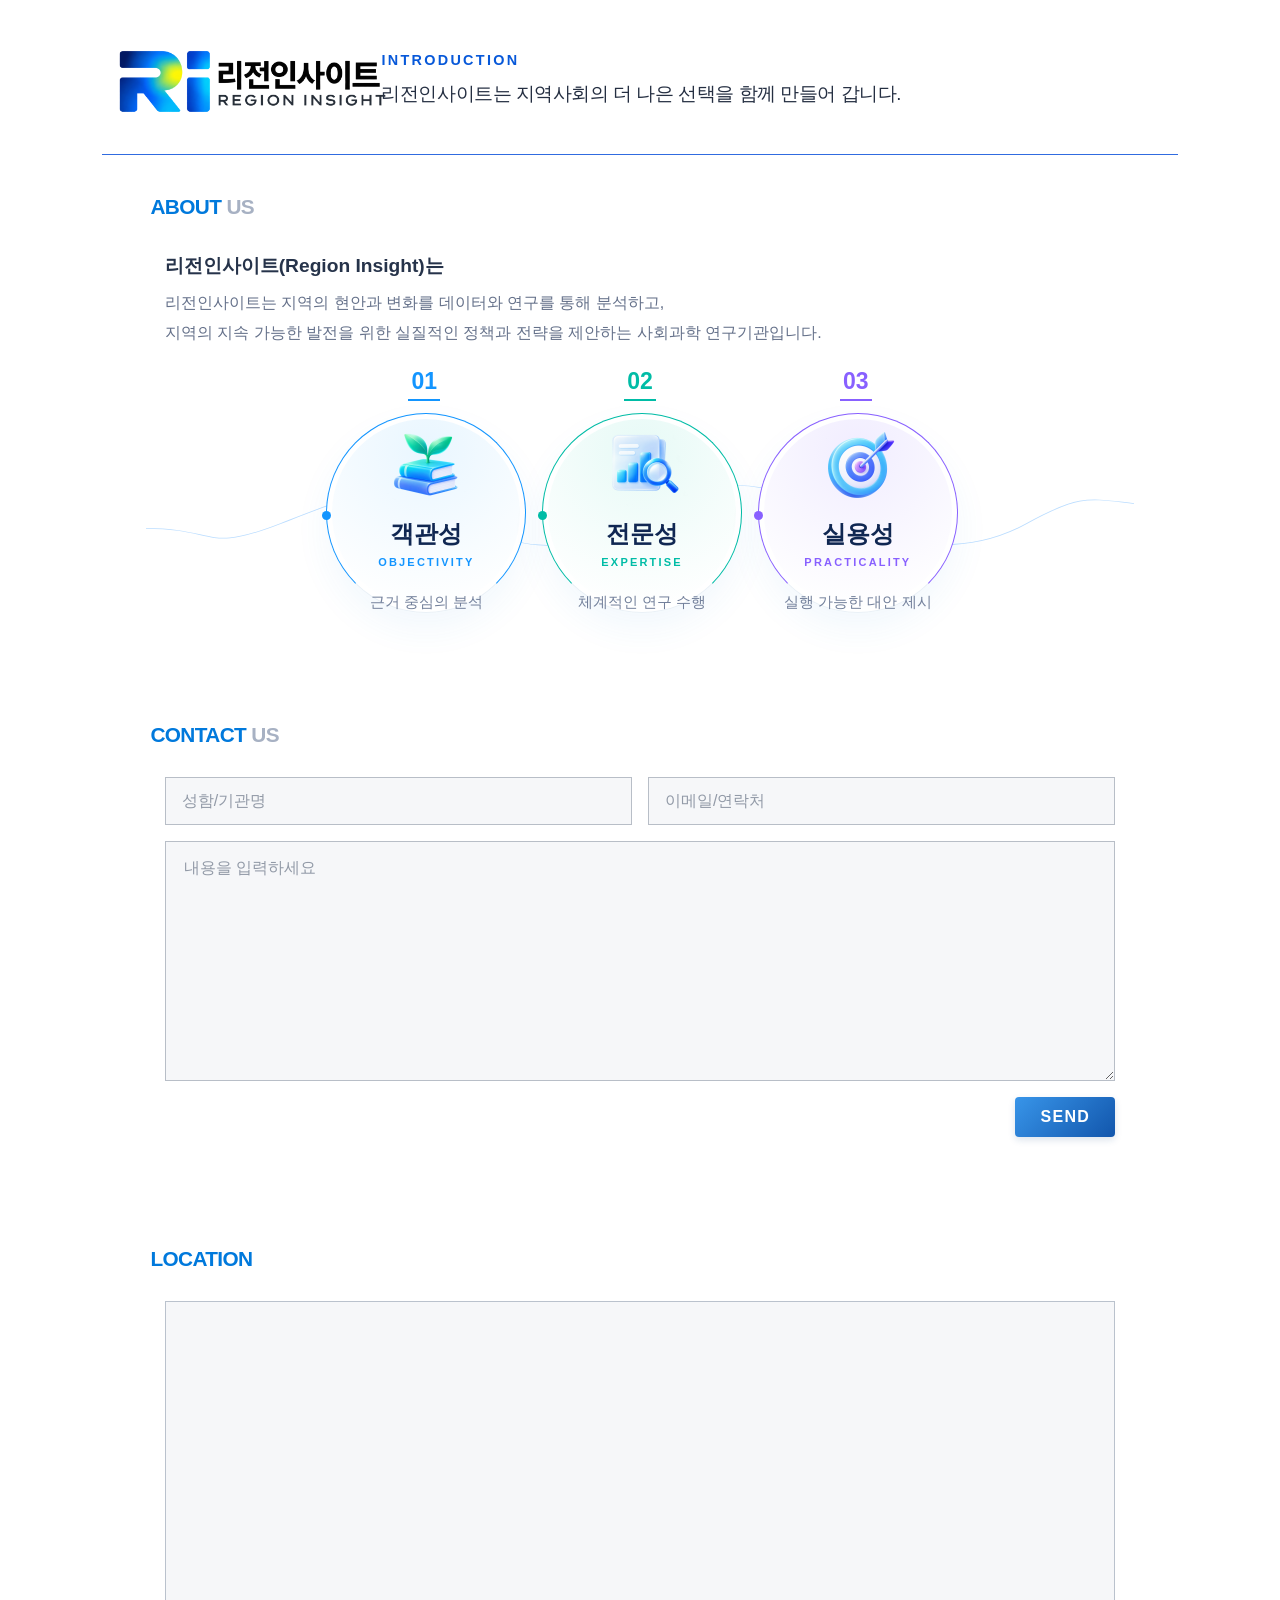
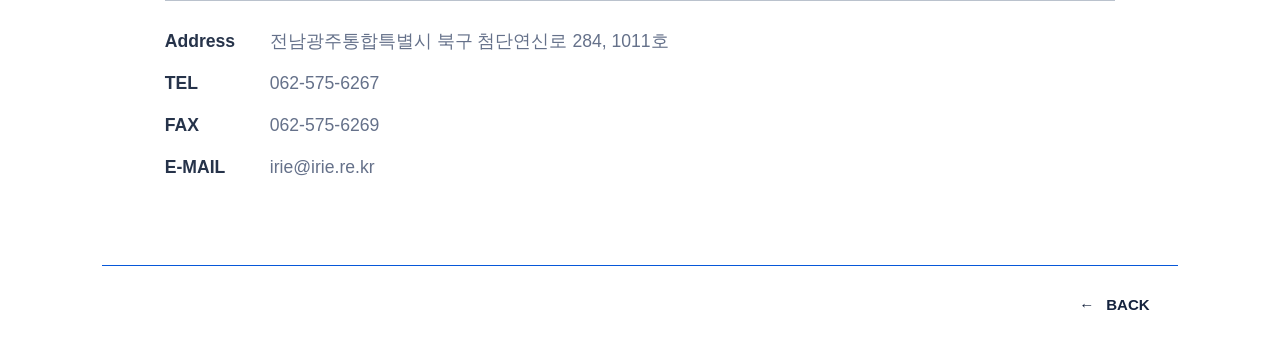
<file: introduction.html>
<!doctype html>
<html lang="ko">
<head>
  <meta charset="UTF-8">
  <meta name="viewport" content="width=device-width, initial-scale=1.0">
  <title>INTRODUCTION | 리전인사이트</title>
  <link rel="stylesheet" href="./css/styles.css">
</head>
<body class="introduction-body">
  <!-- <header class="site-header">
    <a class="brand" href="./index.html" aria-label="리전인사이트 홈">
      <img src="./images/logo.png" alt="리전인사이트 REGION INSIGHT">
    </a>
    <nav class="main-nav" aria-label="주요 메뉴">
      <a href="./introduction.html" aria-current="page">RI 소개</a>
      <a href="./research.html">연구사업</a>
    </nav>
  </header> -->

  <main class="introduction-page introduction-redesign scroll-page">
		<header class="introduction-intro">
			<a class="introduction-logo" href="./index.html" aria-label="메인페이지로 이동">
        <img src="./images/logo.png" alt="리전인사이트 REGION INSIGHT">
			</a>
			<div class="introduction-message">
				<span>INTRODUCTION</span>
				<p>리전인사이트는 지역사회의 더 나은 선택을 함께 만들어 갑니다.</p>
      </div>
		</header>

		<section id="company" class="introduction-row">
			<h1 id="company-title" class="intro-panel-heading">
				ABOUT <span>US</span>
			</h1>
			<div class="introduction-copy">
				<h2 class="intro-company-name">리전인사이트(Region Insight)는</h2>
				<p>
					리전인사이트는 지역의 현안과 변화를 데이터와 연구를 통해 분석하고, <br> 지역의 지속 가능한 발전을 위한
					실질적인 정책과 전략을 제안하는 사회과학 연구기관입니다.
				</p>

				<div class="intro-values" aria-label="리전인사이트의 연구 가치">
					<svg class="intro-values-wave" viewBox="0 0 1100 240" preserveAspectRatio="none" aria-hidden="true">
				<path d="M0 170C80 170 65 220 150 160S270 70 340 140S460 235 540 150S680 60 760 140S920 220 980 160S1050 110 1100 120" /></svg>
					<article class="intro-value intro-value-objective">
						<span class="intro-value-number">01</span>
						<div class="intro-value-circle">
							<img class="intro-value-icon" src="./images/icon-objectivity.png" alt="객관성">
							<h3>객관성</h3>
							<span class="intro-value-en">OBJECTIVITY</span>
							<p>근거 중심의 분석</p>
						</div>
					</article>
					<article class="intro-value intro-value-expertise">
						<span class="intro-value-number">02</span>
						<div class="intro-value-circle">
							<img class="intro-value-icon" src="./images/icon-expertise.png" alt="전문성">
							<h3>전문성</h3>
							<span class="intro-value-en">EXPERTISE</span>
							<p>체계적인 연구 수행</p>
						</div>
					</article>
					<article class="intro-value intro-value-practicality">
						<span class="intro-value-number">03</span>
						<div class="intro-value-circle">
							<img class="intro-value-icon" src="./images/icon-practicality.png" alt="실용성">
							<h3>실용성</h3>
							<span class="intro-value-en">PRACTICALITY</span>
							<p>실행 가능한 대안 제시</p>
						</div>
					</article>
				</div>
			</div>
		</section>

		<section id="inquiry" class="introduction-row" role="tabpanel" aria-labelledby="tab-inquiry">
      <h1 id="inquiry-title" class="intro-panel-heading">
        CONTACT <span>US</span>
      </h1>

      <form id="researchInquiry" class="simple-inquiry-form" action="#inquiry" method="get">
        <div class="inquiry-info-row">
          <div class="inquiry-info-field">
            <label for="inquiryName">성함 / 기관명</label>
            <input type="text" id="inquiryName" name="senderName" maxlength="100" placeholder="성함/기관명" required="">
          </div>
          <div class="inquiry-info-field">
            <label for="inquiryContact">이메일 / 연락처</label>
            <input type="text" id="inquiryContact" name="senderContact" maxlength="200" placeholder="이메일/연락처" required="">
          </div>
        </div>
        <label for="inquiryContent">문의내용</label>
        <textarea id="inquiryContent" name="message" rows="6" maxlength="10000" placeholder="내용을 입력하세요"
          required=""></textarea>
        <div class="inquiry-buttons">
          <button type="submit" class="send-button">SEND</button>
        </div>
      </form>
    </section>

		<section id="location" class="introduction-row location-row">
			<h1 id="location-title" class="intro-panel-heading">LOCATION</h1>
			<div class="location-content">
				<iframe title="리전인사이트 위치" 
                src="https://www.google.com/maps?q=%EA%B4%91%EC%A3%BC%EA%B4%91%EC%97%AD%EC%8B%9C%20%EB%B6%81%EA%B5%AC%20%EC%B2%A8%EB%8B%A8%EC%97%B0%EC%8B%A0%EB%A1%9C%20284&output=embed" loading="lazy" referrerpolicy="no-referrer-when-downgrade">
        </iframe>
				<address class="location-details">
					<p>
						<strong>Address</strong> 전남광주통합특별시 북구 첨단연신로 284, 1011호
					</p>
					<p>
						<strong>TEL</strong> <a href="tel:0625756267">062-575-6267</a>
					</p>
					<p>
						<strong>FAX</strong> 062-575-6269
					</p>
					<p>
						<strong>E-MAIL</strong> <a href="mailto:irie@irie.re.kr">irie@irie.re.kr</a>
					</p>
				</address>
			</div>
		</section>

		<footer class="introduction-footer">
			<a href="<%= riBase %>/index.jsp" class="introduction-back">
        <span aria-hidden="true">←</span> BACK
      </a>
		</footer>
	</main>

  <script src="./js/tabs.js"></script>
  <script>
    /* GitHub Pages design preview: no server-side mail is sent. */
    (function () {
      var form = document.getElementById('researchInquiry');
      if (!form) return;
      form.addEventListener('submit', function (event) {
        event.preventDefault();
        if (!form.reportValidity()) return;
        var name = form.elements.senderName.value.trim();
        var contact = form.elements.senderContact.value.trim();
        var content = form.elements.message.value.trim();
        if (!name || !contact || !content) {
          alert('성함/기관명, 이메일/연락처, 문의 내용을 모두 입력해주세요.');
          return;
        }
        var message = ['성함/기관명: ' + name, '이메일/연락처: ' + contact, '', '[문의 내용]', content].join(String.fromCharCode(10));
        if (message.length > 10000) {
          alert('전체 내용은 10,000자 이내로 입력해주세요.');
          return;
        }
        alert('디자인 확인용 페이지입니다. 실제 메일은 발송되지 않습니다.');
      });
    }());
  </script>
</body>
</html>
</file>
<file: css/styles.css>
:root {
	--navy: #061b50;
	--blue: #0758d9;
	--blue-bright: #148bd8;
	--aqua: #00bcc7;
	--line: rgba(35, 116, 235, 0.38);
}
* { box-sizing: border-box; }
html { scroll-behavior: smooth; }
body {
	margin: 0 auto;
	color: var(--navy);
	background: #fff;
	font-family: Pretendard, "Noto Sans KR", "Apple SD Gothic Neo", Arial, sans-serif;
}
a { color: inherit; text-decoration: none; }
.site-header {
	z-index: 20;
	position: fixed;
	top: 0; left: 0;
	width: 100%; height: 86px;
	display: flex;
	align-items: center;
	justify-content: space-between;
	padding: 0 clamp(10rem, 4vw, 15rem);
	background: rgba(255, 255, 255, 0.88);
	backdrop-filter: blur(16px);
	border-bottom: 1px solid rgba(9, 37, 85, 0.06);
}
.brand { display: flex; align-items: center; gap: 12px; width: 200px; }
.brand img { width: 100%; }
.brand-name { display: grid; gap: 2px; }
.brand-name strong { font-size: 15px; letter-spacing: -0.04em; }
.brand-name small { font-size: 8px; font-weight: 700; letter-spacing: .08em; }
.main-nav { display: flex; align-items: center; gap: clamp(20px, 2.5vw, 42px); }
.main-nav a { font-size: 1.15rem; font-weight: 700; transition: color .25s ease; }
.main-nav a:hover { color: var(--aqua); }
.main-nav a[aria-current="page"] { color: var(--aqua); }
.main-nav a[aria-current="page"]::after {
	content: "";
	display: block;
	width: 100%;
	height: 2px;
	margin-top: 7px;
	background: var(--aqua);
}
.hero {
	position: relative;
	isolation: isolate;
	min-height: 100svh;
	display: grid;
	place-items: center;
	padding: 10rem 10rem 5rem;
	overflow: hidden;
	background: radial-gradient(circle at 50% 46%, #fff 0 25%, #fbfdff 66%, #f6faff 100%);
}
.logo-menu {
	position: relative;
	z-index: 2;
	display: flex;
	align-items: flex-start;
	justify-content: center;
	gap: clamp(6px, 1.4vw, 20px);
	transform: translateY(8px);
}
.letter-button {
	position: relative;
	display: grid;
	justify-items: center;
	padding-bottom: 56px;
	outline: none;
}
.letter-r { width: clamp(190px, 22vw, 320px); }
.letter-i { width: clamp(83px, 7vw, 117px); }
.letter-svg {
	width: 100%;
	height: auto;
	overflow: visible;
}
.letter-svg path {
	fill: url("#brandGradient");
	fill: var(--blue);
	transition: fill .35s ease, filter .35s ease, transform .35s ease;
	transform-origin: center;
}
.letter-r .letter-svg path {
	fill: #0758d9;
}
.letter-i .letter-svg path {
	fill: #167fd6;
}
.hover-label {
	position: absolute;
	bottom: 12px;
	left: 50%;
	color: var(--aqua);
	font-size: clamp(16px, 1.5vw, 22px);
	font-weight: 800;
	letter-spacing: -.03em;
	opacity: 0;
	transform: translate(-50%, 10px);
	transition: opacity .3s ease, transform .3s ease;
	white-space: nowrap;
}
.hover-label::after {
	content: "";
	display: block;
	width: 0;
	height: 3px;
	margin: 9px auto 0;
	border-radius: 10px;
	background: var(--aqua);
	transition: width .3s ease .05s;
}
.letter-button:hover .letter-svg path, 
.letter-button:focus-visible .letter-svg path {
	filter: drop-shadow(-10px -3px 0 rgba(0, 210, 220, .72))
			drop-shadow(-20px -5px 7px rgba(0, 205, 216, .32))
			drop-shadow(0 0 10px rgba(0, 188, 199, .22));
	transform: none;
}
.letter-r:hover .letter-svg path, 
.letter-r:focus-visible .letter-svg path {
	fill: #0758d9;
}
.letter-i:hover .letter-svg path, 
.letter-i:focus-visible .letter-svg path {
	fill: #167fd6;
}
.letter-button:hover .hover-label, 
.letter-button:focus-visible .hover-label {
	opacity: 1;
	transform: translate(-50%, 0);
}
.letter-button:hover .hover-label::after, 
.letter-button:focus-visible .hover-label::after {
	width: 38px;
}
.wave-art {
	position: absolute;
	z-index: 0;
	top: 50%;
	left: 0;
	width: 100%;
	height: min(34vw, 670px);
	min-height: 350px;
	overflow: visible;
	transform: translateY(-50%);
	pointer-events: none;
}
.wave-lines {
	fill: none;
	stroke: url("#waveBlue");
	stroke-width: 1.25;
	vector-effect: non-scaling-stroke;
}
.wave-lines-a { opacity: .92; }
.wave-lines-b { opacity: .65; }
.sub-page {
	min-height: 100svh;
	padding-top: 86px;
	background: #fff;
}
.sub-hero {
	min-height: 520px;
	display: grid;
	align-items: end;
	padding: clamp(70px, 10vw, 150px) clamp(24px, 7vw, 110px) 80px;
	background: linear-gradient(135deg, #f5faff 0%, #fff 70%);
	border-bottom: 1px solid #e8eef7;
}
.sub-hero p {
	margin: 0 0 14px;
	color: var(--aqua);
	font-weight: 800;
}
.sub-hero h1 {
	margin: 0;
	font-size: clamp(54px, 8vw, 112px);
	letter-spacing: -.07em;
}
.sub-hero .lead {
	max-width: 720px;
	margin-top: 28px;
	color: #405170;
	font-size: 18px;
	line-height: 1.75;
}
.content-grid {
	display: grid;
	grid-template-columns: repeat(3, 1fr);
	gap: 24px;
	padding: 72px clamp(24px, 7vw, 110px) 110px;
}
.content-card {
	min-height: 210px;
	padding: 34px;
	border: 1px solid #dfe8f4;
	background: #fff;
}
.content-card span {
	color: var(--aqua);
	font-size: 13px;
	font-weight: 800;
}
.content-card h2 {
	margin: 18px 0 12px;
	font-size: 25px;
}
.content-card p {
	margin: 0;
	color: #62708a;
	line-height: 1.7;
}
.back-home {
	display: inline-flex;
	align-items: center;
	gap: 10px;
	margin-top: 38px;
	font-weight: 800;
}
.detail-body {
	min-width: 320px;
	background: #fff;
}
.detail-header {
	display: flex;
	align-items: center;
	min-height: 164px;
	padding: 36px clamp(24px, 7vw, 112px);
	border-bottom: 1px solid #dce6f2;
	background: #fff;
}
.horizontal-brand {
	display: flex;
	align-items: center;
	gap: 15px;
	flex: 0 0 auto;
}
.horizontal-mark {
	color: var(--blue);
	font-size: 52px;
	line-height: 1;
	font-weight: 900;
	letter-spacing: -7px;
}
.horizontal-name {
	display: grid;
	gap: 3px;
	padding-right: clamp(28px, 4vw, 72px);
	border-right: 1px solid #cdd9e8;
}
.horizontal-name strong {
	font-size: 18px;
	letter-spacing: -.05em;
}
.horizontal-name small {
	font-size: 9px;
	font-weight: 800;
	letter-spacing: .08em;
}
.page-heading {
	display: flex;
	align-items: baseline;
	gap: 22px;
	padding-left: clamp(28px, 4vw, 72px);
}
.page-heading span {
	color: var(--aqua);
	font-size: 14px;
	font-weight: 900;
	letter-spacing: .12em;
}
.page-heading h1 {
	margin: 0;
	font-size: clamp(32px, 4vw, 54px);
	letter-spacing: -.06em;
}
.text-page {
	padding: 50px clamp(10rem, 7vw, 15rem);
}
.text-section {
	display: grid;
	grid-template-columns: 110px minmax(0, 1fr);
	gap: 42px;
	padding: 88px 0;
	border-bottom: 1px solid #dce6f2;
}
.section-index {
	margin: 8px 0 0;
	color: var(--aqua);
	font-size: 14px;
	font-weight: 900;
}
.text-section h2 {
	margin: 0 0 34px;
	font-size: clamp(32px, 4vw, 50px);
	letter-spacing: -.06em;
}
.editable-copy {
	max-width: 900px;
	color: #43516a;
	font-size: 18px;
	line-height: 1.9;
}
.editable-copy p {
	margin: 0 0 12px;
}
.history-list {
	border-top: 2px solid var(--navy);
}
.history-list>div {
	display: grid;
	grid-template-columns: 130px 1fr;
	gap: 20px;
	padding: 24px 0;
	border-bottom: 1px solid #dce6f2;
}
.history-list time {
	color: var(--blue);
	font-size: 20px;
	font-weight: 900;
}
.history-list p {
	margin: 0;
	color: #43516a;
	font-size: 17px;
	line-height: 1.7;
}
.inquiry-form {
	max-width: 920px;
}
.inquiry-form label {
	display: grid;
	gap: 10px;
	color: #4b5870;
	font-size: 14px;
	font-weight: 800;
}
.form-row {
	display: grid;
	grid-template-columns: 1fr 1fr;
	gap: 28px;
}
.inquiry-form>label {
	margin-top: 28px;
}
.inquiry-form input, .inquiry-form textarea {
	width: 100%;
	border: 0;
	border-bottom: 1px solid #aebdd0;
	border-radius: 0;
	padding: 13px 2px;
	outline: none;
	color: var(--navy);
	background: transparent;
	font: inherit;
	font-weight: 500;
	transition: border-color .2s ease;
}
.inquiry-form textarea {
	resize: vertical;
	border: 1px solid #aebdd0;
	padding: 16px;
}
.inquiry-form input:focus, .inquiry-form textarea:focus {
	border-color: var(--aqua);
}
.form-action {
	display: flex;
	align-items: center;
	justify-content: space-between;
	gap: 24px;
	margin-top: 30px;
}
.form-note {
	margin: 0;
	color: #758198;
	font-size: 13px;
}
.form-action button {
	min-width: 150px;
	padding: 17px 24px;
	border: 1px solid var(--navy);
	color: #fff;
	background: var(--navy);
	font-weight: 900;
	letter-spacing: .1em;
	cursor: pointer;
	transition: color .2s, border-color .2s, background .2s;
}
.form-action button:hover {
	color: var(--navy);
	border-color: var(--aqua);
	background: var(--aqua);
}
.form-action button span {
	margin-left: 18px;
}
.page-bottom {
	display: flex;
	justify-content: center;
	padding: 64px 0 84px;
}
.back-button {
	min-width: 190px;
	padding: 16px 28px;
	border: 1px solid #bdcada;
	text-align: center;
	font-weight: 800;
	transition: color .2s, border-color .2s;
}
.back-button:hover {
	color: var(--aqua);
	border-color: var(--aqua);
}
.back-button span {
	margin-right: 16px;
}

@media ( max-width : 720px) {
	.site-header {
		height: 72px;
		padding-inline: 20px;
	}
	.main-nav a { display: none; }
	.brand-mark { font-size: 30px; }
	.hero { padding-top: 100px; }
	.logo-menu { gap: 3px; transform: none; }
	.letter-r { width: min(58vw, 260px); }
	.letter-i { width: min(18vw, 82px); }
	.wave { width: 78vw; height: 130px; opacity: .5; }
	.sub-page { padding-top: 72px; }
	.sub-hero { min-height: 440px; }
	.content-grid { grid-template-columns: 1fr; }
	.detail-header {
		min-height: auto;
		align-items: flex-start;
		flex-direction: column;
		gap: 28px;
		padding-block: 28px;
	}
	.horizontal-name { padding-right: 0; border-right: 0; }
	.page-heading {
		width: 100%;
		padding: 24px 0 0;
		border-top: 1px solid #dce6f2;
	}
	.text-section {
		grid-template-columns: 1fr;
		gap: 18px;
		padding: 64px 0;
	}
	.form-row { grid-template-columns: 1fr; }
	.form-action {
		align-items: stretch;
		flex-direction: column;
	}
}

@media ( prefers-reduced-motion : reduce) {
	html { scroll-behavior: auto; }
	*, *::before, *::after { transition-duration: .01ms !important; }
}

.research-body {
	min-width: 320px;
	min-height: 100vh;
	margin: 0;
	padding: 0;
	color: #101d38;
	background: #fff;
}
.research-page {
	width: 100%;
	min-height: 100vh;
	margin: 0;
	padding: 8rem clamp(10rem, 4vw, 15rem);
	border: 0;
	background: #fff;
	box-shadow: none;
}
.research-intro {
	display: grid;
	grid-template-columns: minmax(190px, 260px) 1fr;
	align-items: center;
	gap: clamp(40px, 7vw, 60px);
	padding-bottom: 2rem;
	border-bottom: 1px solid #306be0;
}
.research-logo {
	display: block;
}
.research-logo img {
	display: block;
	width: 100%;
	height: auto;
}
.research-message span {
	display: block;
	margin-bottom: 12px;
	color: var(--blue);
	font-size: 15px;
	font-weight: 900;
	letter-spacing: .16em;
}
.research-message p {
	margin: 0;
	color: #252f42;
	font-size: clamp(17px, 1.7vw, 22px);
	line-height: 1.55;
	letter-spacing: -.025em;
}
.research-row {
	display: grid;
	grid-template-columns: 130px minmax(0, 1fr);
	gap: 42px;
	padding: 2.5rem 2rem;
	/* border-bottom: 1.5px solid var(--blue); */
}
.research-row h1 {
	margin: 5px 0 0;
	color: #aab2bf;
	font-size: 20px;
	font-weight: 500;
	letter-spacing: -.04em;
}
.research-fields {
	display: grid;
	grid-template-columns: repeat(4, minmax(0, 1fr));
	gap: 18px;
}
.research-fields article {
	position: relative;
	min-height: 112px;
	display: grid;
	place-content: center;
	padding: 20px 14px;
	border-radius: 0.75rem;
	box-shadow: 2px 4px 15px rgba(0, 0, 0, 0.2);
	text-align: center;
	transition: color .25s ease, border-color .25s ease, transform .25s ease,
		box-shadow .25s ease;
}
.research-fields article:hover {
	color: #fff;
	background: var(--aqua);
	box-shadow: 0 10px 24px rgba(0, 188, 199, .18);
	transform: translateY(-3px);
}
.research-fields article span {
	position: absolute;
	top: 12px;
	left: 14px;
	color: #8b99ad;
	font-size: 1rem;
	font-weight: 800;
}
.research-fields article:hover span {
	color: rgba(255, 255, 255, .75);
}
.research-fields h2 {
	color: var(--navy);
	font-size: clamp(1rem, 1.4vw, 1.2rem);
	font-weight: 600;
	line-height: 1.35;
}
.research-fields article:hover h2 {
	color: #fff;
}
.history-row {
	min-height: 300px;
}
.research-history {
	border-top: 1px solid #e2e7ef;
}
.research-history article {
	display: grid;
	grid-template-columns: 100px 1fr;
	align-items: start;
	gap: 26px;
	padding: 20px 4px;
	border-bottom: 1px solid #e2e7ef;
}
.research-history time {
	color: var(--blue);
	font-size: 18px;
	font-weight: 800;
}
.research-history p {
	margin: 0;
	color: #28364e;
	font-size: 18px;
	line-height: 1.6;
}
.research-footer {
	display: flex;
	justify-content: right;
	padding: 18px 0 22px;
}
.research-back {
	display: inline-flex;
	align-items: center;
	gap: 12px;
	padding: 12px 28px;
	color: #15233e;
	font-size: 15px;
	font-weight: 700;
	transition: color .2s ease;
}
.research-back:hover {
	color: var(--aqua);
}

@media ( max-width : 860px) {
	.research-body { padding: 0; background: #fff; }
	.research-page {
		min-height: 100vh;
		padding: calc(72px + 32px) 24px 0;
		border: 0;
		box-shadow: none;
	}
	.research-intro { grid-template-columns: 1fr; gap: 30px; }
	.research-logo { width: min(230px, 70vw); }
	.research-message p br { display: none; }
	.research-row { grid-template-columns: 1fr; gap: 24px; }
	.research-fields { grid-template-columns: repeat(2, minmax(0, 1fr)); }
}

@media ( max-width : 480px) {
	.research-page { padding: 32px 18px 0; }
	.research-fields { grid-template-columns: 1fr; }
	.research-history article { grid-template-columns: 72px 1fr; gap: 14px; }
}

/* 소개(Introduction) 페이지 */
.introduction-body {
	min-width: 320px;
	min-height: 100vh;
	margin: 0;
	color: #101d38;
	background: #fff;
}
.introduction-page {
	width: 100%;
	min-height: 100vh;
	margin: 0;
	padding: 8rem clamp(10rem, 4vw, 15rem);
	background: #fff;
}
.introduction-intro {
	display: grid;
	grid-template-columns: minmax(190px, 260px) 1fr;
	align-items: center;
	gap: clamp(40px, 7vw, 60px);
	padding-bottom: 2rem;
	border-bottom: 1px solid #306be0;
}
.introduction-logo {
	display: block;
}

.introduction-logo img {
	display: block;
	width: 100%;
	height: auto;
}
.introduction-message span {
	display: block;
	margin-bottom: 12px;
	color: var(--blue);
	font-size: 0.9rem;
	font-weight: 900;
	letter-spacing: .16em;
}
.introduction-message p {
	margin: 0;
	color: #252f42;
	font-size: clamp(17px, 1.7vw, 22px);
	line-height: 1.55;
	letter-spacing: -.025em;
}
.introduction-row {
	display: grid;
	grid-template-columns: 130px minmax(0, 1fr);
	gap: 42px;
	padding: 2.5rem 2rem;
}
.introduction-row>h1 {
    margin: 0;
    color: #0079dc;
    font-size: 1.3rem;
    font-weight: 800;
    letter-spacing: -.03em;
    padding-left: 1rem;
}
.introduction-row>h1 span {
    color: #a7b1c3;
}
.introduction-copy {
	color: #28364e;
	font-size: 18px;
	line-height: 1.75;
}
.introduction-copy strong {
	display: block;
	margin-bottom: 8px;
	color: #101d38;
	font-size: 21px;
}
.introduction-copy p {
	max-width: 900px;
	margin: 0;
}
.simple-inquiry-form {
	display: grid;
	grid-template-columns: minmax(0, 1fr) 76px;
	gap: 10px;
}
.simple-inquiry-form>label {
	position: absolute;
	width: 1px;
	height: 1px;
	overflow: hidden;
	clip: rect(0, 0, 0, 0);
}
.simple-inquiry-form textarea {
	width: 100%;
	min-height: 160px;
	padding: 18px;
	border: 1px solid #18376d;
	border-radius: 0;
	outline: none;
	resize: vertical;
	color: #15233e;
	background: #fff;
	font: inherit;
	font-size: 17px;
	line-height: 1.65;
}
.simple-inquiry-form textarea::placeholder {
	color: #c0c6cf;
}
.simple-inquiry-form textarea:focus {
	border-color: var(--aqua);
	box-shadow: 0 0 0 2px rgba(0, 188, 199, .1);
}
.inquiry-buttons {
	display: flex;
	flex-direction: column;
	justify-content: flex-end;
	gap: 8px;
}
.inquiry-buttons button {
	width: 76px;
	min-height: 38px;
	border: 0;
	border-radius: 5px;
	color: #fff;
	font-weight: 800;
	cursor: pointer;
}
.send-button { background: var(--blue); }
.send-button:hover { background: var(--aqua); }
.delete-button { background: #8d96a5; }
.delete-button:hover { background: #6f7989; }
.location-content iframe {
	display: block;
	width: 100%;
	height: 280px;
	border: 1px solid #18376d;
}
.location-content p {
	margin: 14px 0 0;
	color: #5a667c;
	font-size: 1rem;
}
.location-content p strong {
	margin-right: 12px;
	color: #15233e;
}
.introduction-footer {
	display: flex;
	justify-content: right;
	padding: 18px 0 22px;
}
.introduction-back {
	display: inline-flex;
	align-items: center;
	gap: 12px;
	padding: 12px 28px;
	color: #15233e;
	font-size: 15px;
	font-weight: 700;
	transition: color .2s ease;
}
.introduction-back:hover {
	color: var(--aqua);
}

@media ( max-width : 860px) {
	.introduction-page { padding: calc(72px + 32px) 24px 0; }
	.introduction-intro { grid-template-columns: 1fr; gap: 30px; padding-left: 0; }
	.introduction-logo { width: min(230px, 70vw); }
	.introduction-message p br { display: none; }
	.introduction-row { grid-template-columns: 1fr; gap: 24px; }
}

@media ( max-width : 560px) {
	.introduction-page { padding-inline: 18px; }
	.simple-inquiry-form { grid-template-columns: 1fr; }
	.inquiry-buttons { flex-direction: row; justify-content: flex-end; }
}

.logo-menu { transform: translateY(8px); }
.letter-r { width: clamp(153px, 14.7vw, 213px); }
.letter-i { width: clamp(55px, 4.7vw, 78px); }
.research-page, .introduction-page { padding: 0 clamp(24px, 8vw, 160px); }
.research-intro, .introduction-intro {
	position: sticky;
	z-index: 30;
	top: 0;
	grid-template-columns: minmax(160px, 230px) minmax(0, 1fr);
	column-gap: clamp(24px, 5vw, 70px);
	padding: 30px 0 30px;
	background: rgba(255, 255, 255, .97);
	backdrop-filter: blur(12px);
}
.research-message p, .introduction-message p {
	font-size: clamp(15px, 1.45vw, 20px);
}
.section-nav {
	grid-column: 2;
	display: flex;
	flex-wrap: wrap;
	gap: 10px;
	margin-top: 16px;
	animation: nav-reveal .55s ease 1.15s both;
}
.section-nav a {
	display: inline-flex;
	align-items: center;
	min-height: 36px;
	padding: 6px 16px;
	border: 1px solid #b8c9e8;
	border-radius: 20px;
	color: #1550ad;
	background: white;
	font-size: 14px;
	font-weight: 700;
}
.section-nav a:hover, .section-nav a:focus-visible {
	color: white;
	background: #0758d9;
}
.research-row, .introduction-row {
	scroll-margin-top: 190px;
}
.research-row h1, .introduction-row h1 {
	scroll-margin-top: 190px;
}
.research-diagram img {
	display: block;
	width: 100%;
	height: auto;
}
.research-history article {
	display: block;
}
.location-details {
	margin-top: 16px;
	font-style: normal;
}
.location-details p {
	margin: 8px 0;
}
.location-details strong {
	display: inline-block;
	min-width: 85px;
}
@keyframes nav-reveal {
	from { 
		opacity:0;
		transform: translateY(8px);
	}
	to {
		opacity: 1;
		transform: translateY(0);
	}

}
@media ( max-width : 860px) {
	.research-page, .introduction-page { padding: 0 24px 32px; }
	.research-intro, .introduction-intro { grid-template-columns: 1fr; gap: 8px; padding: 12px 0; }
	.research-logo, .introduction-logo { width: min(170px, 45vw); }
	.section-nav { grid-column: 1; margin-top: 4px; }
	.research-row h1, .introduction-row h1 { scroll-margin-top: 210px; font-size: 16px; }
}

@media ( max-width : 480px) {
	.research-page, .introduction-page { padding-inline: 18px; }
	.research-row, .introduction-row { padding: 28px 0; }
	.section-nav a { font-size: 12px; padding-inline: 11px; }
}

@media ( prefers-reduced-motion : reduce) {
	.section-nav { animation: none; }
}

:is(.tab-page, .scroll-page) [hidden] {
	display: none !important;
}
:is(.tab-page, .scroll-page) .research-intro, :is(.tab-page,
	.scroll-page) .introduction-intro {
	align-content: center;
	grid-template-rows: auto auto;
	border-bottom: 1px solid #306be0;
}
:is(.tab-page, .scroll-page) .research-intro {
	grid-template-columns: minmax(0, 1fr) minmax(200px, 32%);
}
:is(.tab-page, .scroll-page) .research-logo {
	grid-column: 2;
	grid-row: 1/3;
	width: min(100%, 400px);
	justify-self: end;
	transition: all 0.5s ease-in-out;
}
:is(.tab-page, .scroll-page) .research-message, :is(.tab-page,
	.scroll-page) .research-intro .section-nav {
	grid-column: 1;
}
:is(.tab-page, .scroll-page) .introduction-intro {
	grid-template-columns: 20% minmax(0, 1fr);
}
:is(.tab-page, .scroll-page) .introduction-logo {
	grid-column: 1;
	grid-row: 1;
	justify-self: start;
	width: 300px;
}
:is(.tab-page, .scroll-page) .section-nav {
	gap: 0;
	margin-top: 28px;
	align-items: center;
	animation: none;
}
:is(.tab-page, .scroll-page) .introduction-message {
	grid-column: 2;
	grid-row: 1;
}
:is(.tab-page, .scroll-page) .introduction-intro .section-nav {
	grid-column: 1/-1;
	grid-row: 2;
	margin: 0;
}
:is(.tab-page, .scroll-page) .section-nav button {
	min-width: 160px;
	padding: 2px 28px;
	border: 0;
	border-left: 1px solid #15233e;
	border-radius: 0;
	color: #15233e;
	background: transparent;
	font: inherit;
	font-size: clamp(17px, 1.7vw, 23px);
	font-weight: 700;
	cursor: pointer;
}
:is(.tab-page, .scroll-page) .section-nav button:last-child {
	border-right: 1px solid #15233e;
}
:is(.tab-page, .scroll-page) .section-nav button:hover, :is(.tab-page,
	.scroll-page) .section-nav button:focus-visible, :is(.tab-page,
	.scroll-page) .section-nav button[aria-selected="true"] {
	color: var(--blue);
}
:is(.tab-page, .scroll-page) .section-nav button:focus-visible {
	outline: 2px solid var(--blue);
	outline-offset: 4px;
}
:is(.tab-page, .scroll-page)>.research-row, :is(.tab-page, .scroll-page)>.introduction-row
	{
	opacity: 1;
	transform: none;
	filter: none;
	animation: none;
}
:is(.tab-page, .scroll-page):not(.has-selection)>footer {
	display: none;
}
:is(.tab-page, .scroll-page) #research-area {
	display: block;
	padding: 0;
	border: 0;
}
:is(.tab-page, .scroll-page) #research-area .research-diagram {
	width: 100%;
	overflow-x: auto;
}
:is(.tab-page, .scroll-page) #research-area .research-diagram img {
	display: block;
	width: 100%;
	min-width: 760px;
	height: auto;
}
.page-transition-preview {
	position: fixed;
	z-index: 1000;
	inset: 0;
	width: 100%;
	height: 100%;
	border: 0;
	background: #fff;
	opacity: 0;
	pointer-events: none;
}
.page-transition-logo {
	position: fixed;
	z-index: 1001;
	height: auto;
	pointer-events: none;
}
.logo-menu.is-transitioning {
	opacity: 0;
}
.hero-branding.is-transitioning .hero-brand-name {
	opacity: 0;
}

@media ( max-width : 860px) {
	:is(.tab-page, .scroll-page) .research-intro, :is(.tab-page,
		.scroll-page) .introduction-intro {
		gap: 50px 16px;
	}
	:is(.tab-page, .scroll-page) .research-intro {
		grid-template-columns: minmax(0, 1fr) minmax(110px, 28%);
	}
	:is(.tab-page, .scroll-page) .introduction-intro {
		grid-template-columns: minmax(110px, 28%) minmax(0, 1fr);
	}
	:is(.tab-page, .scroll-page) .research-logo, :is(.tab-page, .scroll-page) .introduction-logo
		{
		width: 100%;
	}
	:is(.tab-page, .scroll-page) .section-nav {
		margin-top: 12px;
	}
	:is(.tab-page, .scroll-page) .section-nav button {
		min-width: auto;
		padding: 3px 12px;
		font-size: 1rem;
	}
}

@media ( max-width : 560px) {
	:is(.tab-page, .scroll-page) .research-intro, 
	:is(.tab-page, .scroll-page) .introduction-intro {
		min-height: 0;
		padding-block: 20px;
	}
	:is(.tab-page, .scroll-page) .research-intro {
		grid-template-columns: minmax(0, 1fr) 94px;
	}
	:is(.tab-page, .scroll-page) .introduction-intro {
		grid-template-columns: 94px minmax(0, 1fr);
	}
	:is(.tab-page, .scroll-page) .research-message p, :is(.tab-page,
		.scroll-page) .introduction-message p {
		font-size: 14px;
	}
	:is(.tab-page, .scroll-page) .section-nav {
		grid-column: 1/-1;
		grid-row: 3;
		flex-wrap: nowrap;
	}
	:is(.tab-page, .scroll-page) .section-nav button {
		flex: 1;
		padding-inline: 4px;
		white-space: nowrap;
	}
	:is(.tab-page, .scroll-page) #research-area .research-diagram img {
		min-width: 620px;
	}
}

/* 연구(Research) 페이지 */
.hero-branding {
	position: relative;
	z-index: 2;
	display: grid;
	justify-items: center;
}
.hero-branding .letter-button {
	padding-bottom: 0;
}
.hero-brand-name {
	display: grid;
	justify-items: center;
	gap: 2px;
	margin-top: -4px;
	color: #080b11;
	line-height: 1.2;
	text-align: center;
}
.hero-brand-name strong {
	font-size: clamp(33px, 3.1vw, 50px);
	font-weight: 900;
	letter-spacing: .08em;
}
.hero-brand-name span {
	font-size: clamp(14px, 1.55vw, 23px);
	font-weight: 700;
	letter-spacing: .3em;
}
.hero-branding .hover-label {
	top: auto;
	bottom: 10%;
	color: var(--aqua);
	font-size: clamp(14px, 1.5vw, 20px);
	letter-spacing: .035em;
}
.hero-branding .letter-r .hover-label {
	right: calc(100% + 20px);
	left: auto;
	transform: translate(8px, -50%);
}
.hero-branding .letter-i .hover-label {
	left: calc(100% + 12px);
	transform: translate(-8px, -50%);
}
.hero-branding .letter-button:hover .hover-label,
.hero-branding .letter-button:focus-visible .hover-label {
	transform: translate(0, -50%);
}
.hero-branding .hover-label::after {
	display: none;
}
:is(.tab-page, .scroll-page) #research-area {
	overflow-x: auto;
}
.research-visual {
	position: relative;
	width: 100%;
	min-height: 500px;
	margin: 0 auto;
	padding: 2.5rem 0rem;
	overflow: hidden;
	border-bottom: 1px solid #397cff;
	background: radial-gradient(ellipse at 50% 100%, #e7f7ff 0, #fff 46%);
}
.research-orbit {
	position: absolute;
	left: 50%;
	bottom: -47%;
	width: 74%;
	height: 100%;
	transform: translateX(-50%);
	border: 2px solid #7ccefb;
	border-radius: 50%;
	box-shadow: 0 0 0 18px rgba(103, 195, 245, .07), 0 0 0 40px
		rgba(103, 195, 245, .06);
}
.research-core {
	width: clamp(120px, 16vw, 180px);
	position: absolute;
	left: 50%;
	transform: translateX(-50%);
	bottom: 2%;
}
.research-core img {
	display: block;
	width: 100%;
	height: auto;
}
.research-bubble {
	position: absolute;
	z-index: 2;
	display: flex;
	flex-direction: column;
	align-items: center;
	justify-content: center;
	width: 16%;
	aspect-ratio: 1;
	margin: 0;
	padding: 10px;
	transform: translateX(-50%);
	border: 1.5px solid var(--bubble);
	border-radius: 50%;
	background: radial-gradient(circle at 50% 12%, var(--tint), #fff 70%);
	box-shadow: 0 16px 30px color-mix(in srgb, var(--bubble) 13%, transparent);
	text-align: center;
}
.research-bubble .bubble-number {
	color: var(--bubble);
	font-size: clamp(20px, 1.6vw, 25px);
	font-weight: 800;
	line-height: 1;
}
.research-bubble .bubble-number::after {
	content: "";
	display: block;
	width: 30px;
	height: 1.5px;
	margin: 4px auto 5px;
	background: currentColor;
}
.research-bubble svg {
	width: 38%;
	height: 38%;
	fill: none;
	stroke: var(--bubble);
	stroke-width: 3;
	stroke-linecap: round;
	stroke-linejoin: round;
}
.research-bubble h2 {
	margin: 3px 0 10px;
	color: #102752;
	font-size: clamp(13px, 1.3vw, 18px);
	font-weight: 800;
	line-height: 1.2;
	white-space: nowrap;
}
.research-bubble p {
	margin: 0;
	color: #213b66;
	font-size: clamp(12px, 1vw, 15px);
	line-height: 1.35;
}
.area-economy { 
	--bubble: #168bfa; 
	--tint: #d7f0ff;
	top: 5%;
	left: 50%;
}
.area-jobs { 
	--bubble: #08bd92; 
	--tint: #d3f7ec;
	top: 15%;
	left: 30.5%;
}
.area-policy { 
	--bubble: #8b62eb; 
	--tint: #eee6ff;
	top: 15%;
	left: 69.5%;
}
.area-feasibility { 
	--bubble: #ff8b3d; 
	--tint: #fff0df;
	bottom: 4%;
	left: 13%;
}
.area-development { 
	--bubble: #13abd0; 
	--tint: #d9f8ff;
	bottom: 4%;
	left: 87%;
}

@media ( max-width : 860px) {
	.research-bubble h2 { font-size: 12px; }
	.research-bubble p { font-size: 10px; }
}

@media ( max-width : 560px) {
	.hero { padding: 100px 18px 60px; }
	.hero-branding .hover-label { font-size: 10px; letter-spacing: 0; }
	.hero-branding .letter-r .hover-label { right: calc(100% + 4px); }
	.hero-branding .letter-i .hover-label { left: calc(100% + 4px); }
	.hero-brand-name strong { margin-top: 5px; }
}

@media ( max-width : 640px) {
	:is(.tab-page, .scroll-page) #research-area {
		width: 100%;
		overflow: visible;
	}
	.research-visual {
		display: grid;
		grid-template-columns: repeat(2, minmax(0, 1fr));
		gap: 12px;
		width: 100%;
		min-width: 0;
		min-height: 0;
		padding: 22px 14px 28px;
		overflow: visible;
		background: linear-gradient(#fff, #f6fbff);
	}
	.research-visual-heading {
		position: static;
		grid-column: 1/-1;
		margin-bottom: 2px;
		font-size: 18px;
	}
	.location-details { margin-top: 20px; }
	.location-details p { margin: 15px 5px; }
	.location-content p strong { width: 100%; padding-bottom: 5px; }
	.research-history article { padding: 15px 4px; }
	.research-history p { font-size: 16px; }
	.research-orbit { display: none; }
	.research-core { width: clamp(180px, 16vw, 240px); }
	.research-core img {
		display: block;
		width: 100%;
		height: auto;
		opacity: 0.3;
	}
	.research-bubble, .area-economy, .area-jobs, .area-policy,
		.area-feasibility, .area-development {
		position: static;
		top: auto;
		right: auto;
		bottom: auto;
		left: auto;
		width: 100%;
		min-width: 0;
		min-height: 178px;
		aspect-ratio: auto;
		padding: 15px 10px;
		transform: none;
		border-radius: 18px;
		box-shadow: 0 6px 18px rgba(30, 65, 115, .08);
	}
	.research-bubble svg {
		flex: none;
		width: 42px;
		height: 42px;
		margin: 5px 0;
	}
	.research-bubble h2 {
		font-size: 13px;
		line-height: 1.3;
		white-space: normal;
		word-break: keep-all;
	}
	.research-bubble p {
		font-size: 11px;
		line-height: 1.45;
	}
	.research-core {
		width: 100%;
	}
	.area-development {
		grid-column: 1/-1;
		min-height: 150px;
	}
}

@media ( max-width : 380px) {
	.research-visual { grid-template-columns: minmax(0, 1fr); }
	.research-visual-heading, .area-development { grid-column: 1; }
	.research-bubble { min-height: 154px; }
	.research-bubble h2 { font-size: 15px; }
	.research-bubble p { font-size: 12px; }
}

/* 메인: 이미지 참조 없는 인라인 SVG 로고 */
.ri-vector-page .hero {
	min-height: 100vh;
	min-height: 100svh;
	padding: 36px 20px;
}
.ri-vector-page .ri-vector-branding {
	width: min(360px, 76vw);
}
.ri-vector-page .ri-vector-menu {
	display: block;
	width: 100%;
	transform: none;
}
.ri-vector-logo {
	display: block;
	width: 100%;
	height: auto;
	overflow: visible;
}
.ri-vector-logo .ri-symbol {
	cursor: pointer;
	outline: none;
}
.ri-vector-logo .ri-symbol-art {
	transition: filter .3s ease;
}
.ri-vector-logo .ri-symbol:hover 
.ri-symbol-art, .ri-vector-logo 
.ri-symbol:focus .ri-symbol-art {
	filter: drop-shadow(0 0 7px rgba(0, 205, 205, .65))
			drop-shadow(0 0 19px rgba(0, 205, 205, .35));
}
.ri-vector-logo .ri-symbol:focus-visible .ri-symbol-art {
	filter: drop-shadow(0 0 3px #008fba) drop-shadow(0 0 15px #00c9cf);
}
.ri-vector-logo .ri-vector-name {
	pointer-events: none;
}
.ri-vector-page .ri-menu-label {
	position: absolute;
	top: 32%;
	color: #009fae;
	font-size: clamp(12px, 1.35vw, 19px);
	font-weight: 800;
	letter-spacing: .035em;
	white-space: nowrap;
	opacity: 0;
	transition: opacity .25s ease, transform .25s ease;
	pointer-events: none;
}
.ri-vector-page .ri-label-r {
	right: calc(100% + 14px);
	transform: translateX(8px);
}
.ri-vector-page .ri-label-i {
	left: calc(100% + 14px);
	transform: translateX(-8px);
}
.ri-vector-page .is-r-active .ri-label-r, .ri-vector-page .is-i-active .ri-label-i
	{
	opacity: 1;
	transform: translateX(0);
}

@media ( max-width : 720px) {
	.ri-vector-page .ri-menu-label { top: -18px; font-size: 11px; }
	.ri-vector-page .ri-label-r { right: auto; left: 12%; }
	.ri-vector-page .ri-label-i { left: auto; right: 0; }
}

/* 연구 페이지에만 적용하는 AREAS / PROCESS / PROJECTS 스타일 */
.research-redesign {
	margin: 0 auto;
}
:is(.tab-page, .scroll-page).research-redesign .research-intro {
	grid-template-columns: 20% minmax(0, 1fr);
}
:is(.tab-page, .scroll-page).research-redesign .research-logo {
	grid-column: 1;
	grid-row: 1;
	justify-self: start;
	width: 300px;
}
:is(.tab-page, .scroll-page).research-redesign .research-message {
	grid-column: 2;
	grid-row: 1;
}
:is(.tab-page, .scroll-page).research-redesign .section-nav {
	grid-column: 1/-1;
	grid-row: 2;
	margin: 0;
}
:is(.tab-page, .scroll-page).research-redesign .section-nav button {
	min-width: 160px;
	font-size: 1.3rem;
	letter-spacing: .02em;
}
.research-redesign .research-panel-title {
	margin: 0;
	color: #0079dc;
	font-size: 20px;
	font-weight: 800;
	letter-spacing: -.03em;
	padding-left: 1rem;
}
.research-redesign .research-panel-title span {
	color: #a7b1c3;
}
:is(.tab-page, .scroll-page).research-redesign>.research-row {
	display: block;
	padding: 34px 0 46px;
	min-height: 0;
	/* border-bottom: 1px solid #397cff; */
}
:is(.tab-page, .scroll-page)
.research-redesign>[hidden] {
	display: none !important;
}
.research-redesign .research-visual {
	min-height: 530px;
	border-bottom: 0;
}
.research-redesign .research-visual 
.research-panel-title {
	position: relative;
	z-index: 3;
}
.research-redesign .research-bubble { width: 19%; }
.research-redesign .area-economy { top: 10%; }
.research-redesign .area-jobs, .research-redesign .area-policy { top: 18%; }
.research-redesign .area-jobs { left: 30.65%; }
.research-redesign .area-policy { left: 69.3%; }
.research-redesign .area-feasibility { left: 12%; bottom: 4%; }
.research-redesign .area-development { left: 88%; bottom: 4%; }
.research-redesign .research-core { width: 150px; bottom: 3%; }
.research-process-list {
	display: grid;
	grid-template-columns: repeat(4, minmax(0, 1fr));
	gap: 100px;
	list-style: none;
	padding: 54px 0 12px;
	margin: 0 auto;
	width: 85%;
}
.process-step { 
	--step: #168bfa; 
	--tint: #eef8ff;
	position: relative;
	min-width: 0;
	text-align: center;
}
.process-step-2 { 
	--step: #00b798; 
	--tint: #effbf7;
}
.process-step-3 { 
	--step: #087cfa; 
	--tint: #f0f7ff;
}
.process-step-4 { 
	--step: #8b62eb; 
	--tint: #f7f3ff;
}
.process-number {
	display: inline-block;
	padding-bottom: 7px;
	color: var(--step);
	border-bottom: 2px solid var(--step);
	font-size: 1.35rem;
	font-weight: 800;
}
.process-circle {
	display: flex;
	flex-direction: column;
	align-items: center;
	justify-content: center;
	aspect-ratio: 1;
	margin-top: 12px;
	padding: 16px 8px;
	border: 1px solid color-mix(in srgb, var(--step) 35%, white);
	border-radius: 50%;
	background: radial-gradient(circle at 50% 15%, var(--tint), white 85%);
	box-shadow: inset 0 0 0 5px white, 0 8px 26px #174f8c08;
}
.process-circle svg {
	width: 70px;
	height: 70px;
	fill: none;
	stroke: var(--step);
	stroke-width: 2.5;
	stroke-linecap: round;
	stroke-linejoin: round;
}
.process-circle h2 {
	margin: 5px 0 5px;
	font-size: 1.2rem;
	color: #102752;
}
.process-circle p {
	margin: 0;
	font-size: 1.1rem;
	line-height: 1.6;
	color: #62708a;
	word-break: keep-all;
}
.process-result {
	display: block;
	margin: 16px 0 0;
	padding: 11px 5px;
	border-radius: 30px;
	background: var(--tint);
	color: #173d75;
	font-size: 1.1rem;
	word-break: keep-all;
}
.process-step:not(:last-child)::after {
	content: '';
	position: absolute;
	top: 47%;
	right: -19px;
	width: 9px;
	height: 9px;
	border-top: 2px solid #83c4ff;
	border-right: 2px solid #83c4ff;
	transform: rotate(45deg);
}
.research-project-list {
	margin: 30px 15px;
	padding: 0;
	list-style: none;
	counter-reset: project;
	border-top: 2px solid #26374f;
}
.research-project-list li {
	display: flex;
	gap: 20px;
	padding: 17px 10px;
	border-bottom: 1px solid #dce3ed;
	color: #27364c;
	font-size: 16px;
	line-height: 1.6;
	word-break: keep-all;
	counter-increment: project;
}
.research-project-list li::before {
	content: counter(project, decimal-leading-zero);
	flex: 0 0 30px;
	color: #0878db;
	font-weight: 800;
}
.scroll-page.research-redesign #research-area.research-area-cards {
	display: block;
	overflow: visible;
	padding: 34px 0 46px;
}
#research-area .research-area-card-grid {
	display: grid;
	grid-template-columns: repeat(5, minmax(0, 1fr));
	gap: 14px;
	width: 90%;
	margin: 64px auto 30px;
	padding: 0;
}
#research-area .research-area-card {
	--card-color: #168bfa;
	--card-tint: #e4f5ff;
	display: flex;
	flex-direction: column;
	align-items: center;
	justify-content: flex-start;
	min-width: 0;
	min-height: 245px;
	padding: 18px 10px 22px;
	border: 1px solid var(--card-color);
	border-radius: 18px;
	background: linear-gradient(155deg, var(--card-tint) 0%, #fff 76%);
	box-shadow: 0 5px 13px rgba(45, 95, 150, .06);
	text-align: center;
}
#research-area .research-area-card.area-jobs { --card-color: #00bc9a; --card-tint: #e1f9f0; }
#research-area .research-area-card.area-policy { --card-color: #9161ff; --card-tint: #eee7ff; }
#research-area .research-area-card.area-feasibility { --card-color: #ff8c45; --card-tint: #fff0df; }
#research-area .research-area-card.area-development { --card-color: #09b5d7; --card-tint: #e0f8ff; }
#research-area .area-card-number {
	display: inline-block;
	padding: 0 3px 5px;
	border-bottom: 1px solid currentColor;
	color: var(--card-color);
	font-size: 20px;
	line-height: 1;
	font-weight: 800;
}
#research-area .area-card-icon {
	display: block;
	flex: 0 0 auto;
	width: 100px;
	height: 100px;
	margin: 10px 0 2px;
	object-fit: contain;
}
#research-area .research-area-card h2 {
	width: 100%;
	margin: 5px 0 10px;
	color: #102752;
	font-size: clamp(13px, 1.05vw, 18px);
	font-weight: 800;
	line-height: 1.5;
	word-break: keep-all;
}
#research-area .research-area-card p {
	margin: 0;
	color: #536d94;
	font-size: clamp(11px, .85vw, 14px);
	line-height: 1.65;
	word-break: keep-all;
}

@media (max-width: 1100px) and (min-width: 861px) {
  #research-area .research-area-card-grid { width: 100%; gap: 10px; }
  #research-area .research-area-card { min-height: 225px; padding-inline: 7px; }
  #research-area .area-card-icon { width: 82px; height: 82px; }
}

@media (max-width: 860px) {
  #research-area .research-area-card-grid { width: 100%; grid-template-columns: repeat(2, minmax(0, 1fr)); gap: 16px; margin: 32px auto 16px; }
  #research-area .research-area-card { min-height: 245px; }
  #research-area .research-area-card h2 { font-size: 16px; }
  #research-area .research-area-card p { font-size: 13px; }
}

@media (max-width: 480px) {
  #research-area .research-area-card-grid { grid-template-columns: minmax(0, 1fr); }
  #research-area .research-area-card { min-height: 235px; }
}

@media ( max-width :1100px) {
	.research-process-list { gap: 20px; }
	.process-circle h2 { font-size: 15px; }
	.process-circle p { font-size: 11px; }
	.process-circle svg { width: 42px; height: 42px; }
	.process-step:not(:last-child)::after { right: -14px; }
}

@media ( max-width :860px) {
	:is(.tab-page, .scroll-page)
	.research-redesign .research-intro {
		grid-template-columns: 150px minmax(0, 1fr);
		gap: 20px;
		min-height: 220px;
	}
	:is(.tab-page, .scroll-page)
	.introduction-redesign .introduction-intro {
		grid-template-columns: 180px minmax(0, 1fr);
	}
	:is(.tab-page, .scroll-page)
	.introduction-redesign .introduction-logo {
		width: 180px;
	}
	:is(.tab-page, .scroll-page)
	.research-redesign .research-logo {
		width: 180px;
	}
	:is(.tab-page, .scroll-page)
	.research-redesign .section-nav button {
		min-width: 0;
		flex: 1;
		font-size: 17px;
	}
	.research-process-list {
		grid-template-columns: repeat(2, minmax(0, 1fr));
		gap: 34px 28px;
	}
	.process-step:nth-child(2)::after { display: none; }
	.process-circle h2 { font-size: 18px; }
	.process-circle p { font-size: 13px; }
}

@media ( max-width :640px) {
	:is(.tab-page, .scroll-page).research-redesign .research-intro {
		grid-template-columns: 180px minmax(0, 1fr);
		min-height: 0;
		gap: 20px 16px;
		padding: 20px 0;
	}
	:is(.tab-page, .scroll-page).research-redesign .research-message p {
		font-size: 0.9rem;
	}
	:is(.tab-page, .scroll-page).research-redesign .section-nav {
		grid-row: 2;
	}
	:is(.tab-page, .scroll-page).research-redesign .section-nav button {
		font-size: 1.05rem;
		padding: 5px;
	}
	.research-redesign .research-visual {
		min-height: 0;
		gap: 14px;
	}
	.research-redesign .research-panel-title {
		grid-column: 1/-1;
		font-size: 18px;
	}
	.research-redesign .research-bubble {
		width: 100%;
	}
	.research-redesign .research-core {
		position: static;
		grid-column: 1/-1;
		grid-row: 2;
		width: 120px;
		transform: none;
		justify-self: center;
	}
	.research-redesign .research-core img {
		opacity: 1;
	}
	.research-process-list {
		padding-top: 30px;
		gap: 24px 16px;
	}
	.process-circle {
		min-height: 165px;
		padding: 12px 4px;
	}
	.process-circle h2 {
		font-size: 14px;
		margin-top: 8px;
	}
	.process-circle p {
		font-size: 10px;
	}
	.process-result {
		font-size: 11px;
		padding: 9px 7px;
	}
	.process-step:not(:last-child)::after {
		right: -11px;
		width: 6px;
		height: 6px;
	}
	.research-project-list li {
		gap: 10px;
		font-size: 14px;
		padding: 14px 2px;
	}
}

:is(.tab-page, .scroll-page).introduction-redesign .introduction-intro {
	grid-template-columns: 20% minmax(0, 1fr);
	padding-bottom: 24px;
}
:is(.tab-page, .scroll-page)
.introduction-redesign .introduction-logo {
	max-width: 100%;
}
:is(.tab-page, .scroll-page)
.introduction-redesign .section-nav {
	flex-wrap: nowrap;
}
:is(.tab-page, .scroll-page)
.introduction-redesign .section-nav button {
	font-size: 1.3rem;
	letter-spacing: .02em;
}
:is(.tab-page, .scroll-page)
.introduction-redesign>.introduction-row {
	display: block;
	padding: 38px 0 15px;
	border-bottom: 1px solid #d3d7de;
}
:is(.tab-page, .scroll-page)
.introduction-redesign>.introduction-row[hidden] {
	display: none !important;
}
:is(.tab-page, .scroll-page)
.introduction-redesign .intro-panel-heading {
	margin: 0 0 20px;
	padding-left: 16px;
	font-size: 20px;
	font-weight: 800;
	color: #0078d8;
	letter-spacing: .02em;
}
:is(.tab-page, .scroll-page)
.introduction-redesign .intro-panel-heading span {
	color: #a3aec1;
}
.introduction-redesign .introduction-copy, 
.introduction-redesign .simple-inquiry-form,
.introduction-redesign .location-content {
	width: 100%;
	min-width: 0;
}
.introduction-redesign .introduction-copy {
	padding: 30px 3%;
}
.introduction-redesign .intro-company-name {
	margin: 0 0 5px;
	font-size: 1.2rem;
	font-weight: 800;
	color: #26334a;
}
.introduction-redesign .introduction-copy>p {
	max-width: none;
	margin: 0;
	color: #65718a;
	font-size: 1rem;
	line-height: 1.9;
	word-break: keep-all;
}
.introduction-redesign .intro-values {
	position: relative;
	display: grid;
	grid-template-columns: repeat(3, minmax(0, 1fr));
	gap: clamp(15px, 4vw, 20px);
	padding: 20px 17% 0px;
	isolation: isolate;
}
.introduction-redesign .intro-values-wave {
	position: absolute;
	z-index: -1;
	top: 36%;
	left: -2%;
	width: 104%;
	height: 45%;
	fill: none;
	stroke: #bbddff;
	stroke-width: 1.4;
}
.introduction-redesign .intro-value { 
	--value: #1395ff; 
	--value-tint: #e9f6ff;
	min-width: 0;
	text-align: center;
}
.introduction-redesign .intro-value-expertise { 
	--value: #00bca6; 
	--value-tint: #e7faf6;
}
.introduction-redesign .intro-value-practicality { 
	--value: #8860ff; 
	--value-tint: #f1edff;
}
.introduction-redesign .intro-value-number {
	display: inline-block;
	margin-bottom: 12px;
	padding: 0 3px 6px;
	color: var(--value);
	font-size: 23px;
	line-height: 1;
	font-weight: 800;
	border-bottom: 2px solid var(--value);
}
.introduction-redesign .intro-value-circle {
	position: relative;
	display: flex;
	flex-direction: column;
	align-items: center;
	justify-content: center;
	aspect-ratio: 1;
	min-height: 200px;
	padding: 24px 12px;
	border: 1px solid var(--value);
	border-bottom-color: #eaf1f7;
	border-radius: 50%;
	background: radial-gradient(circle at 50% 18%, var(--value-tint), #fff 85%);
	box-shadow: inset 0 0 0 5px #fff, 0 16px 34px #2d90d910;
}
.introduction-redesign .intro-value-circle::before {
	content: '';
	position: absolute;
	top: 49%;
	left: -5px;
	width: 9px;
	height: 9px;
	border-radius: 50%;
	background: var(--value);
}
.introduction-redesign .intro-value-circle svg {
	width: 74px;
	height: 74px;
	fill: none;
	stroke: var(--value);
	stroke-width: 2.8;
	stroke-linecap: round;
	stroke-linejoin: round;
	filter: drop-shadow(0 5px 5px #2682c51a);
}
.introduction-redesign .intro-value-circle h3 {
	margin: 5px 0 4px;
	color: #102752;
	font-size: clamp(1.2rem, 2vw, 1.5rem);
	font-weight: 800;
	line-height: 1.3;
}
.introduction-redesign .intro-value-en {
	color: var(--value);
	font-size: 11px;
	font-weight: 800;
	letter-spacing: .2em;
}
.introduction-redesign .intro-value-circle p {
	margin: 18px 0 0;
	color: #73809b;
	font-size: 15px;
	line-height: 1.6;
	word-break: keep-all;
}
.introduction-redesign .simple-inquiry-form {
	display: grid;
	grid-template-columns: minmax(0, 1fr);
	gap: 16px;
	padding: 30px 3%;
}
.introduction-redesign .simple-inquiry-form textarea {
	min-height: 240px;
	padding: 12px 18px;
	border: 1px solid #b8bec7;
	background: #f6f7f9;
	color: #26334a;
	font-size: 16px;
	line-height: 1.8;
}
.introduction-redesign .simple-inquiry-form textarea:focus {
	border-color: #1689e6;
	box-shadow: 0 0 0 3px #1689e614;
}

.introduction-redesign .simple-inquiry-form textarea::placeholder {
	color: #929aa7;
}

.introduction-redesign .inquiry-buttons {
	flex-direction: row;
	justify-content: flex-end;
	gap: 10px;
}

.introduction-redesign .inquiry-buttons button {
	width: 100px;
	min-height: 40px;
	border-radius: 4px;
	font-size: 1rem;
	letter-spacing: .08em;
}

.introduction-redesign .send-button {
	background: linear-gradient(135deg, #3895e9, #1256ac);
	box-shadow: 0 3px 7px #174d8526;
}

.introduction-redesign .send-button:disabled {
	opacity: .6;
	cursor: wait;
}

.introduction-redesign .delete-button {
	background: #929caa;
}

.introduction-redesign .location-content {
	padding: 30px 3%;
}

.introduction-redesign .location-content iframe {
	width: 100%;
	height: 300px;
	border: 1px solid #bac2cd;
	background: #f6f7f9;
}

.introduction-redesign .location-details {
	margin: 26px 0 0;
	font-style: normal;
}

.introduction-redesign .location-details p {
	display: grid;
	grid-template-columns: 90px minmax(0, 1fr);
	gap: 15px;
	margin: 12px 0;
	color: #65718a;
	font-size: 1.1rem;
	line-height: 1.7;
}

.introduction-redesign .location-details p strong {
	width: auto;
	min-width: 0;
	padding: 0;
	margin: 0;
	color: #26334a;
}

.introduction-redesign .location-details a {
	overflow-wrap: anywhere;
}

@media ( max-width :860px) {
	:is(.tab-page, .scroll-page).introduction-redesign .introduction-intro {
		grid-template-columns: minmax(110px, 28%) minmax(0, 1fr);
	}
	.introduction-redesign .intro-values {
		gap: 16px;
		padding: 44px 0 24px;
	}
	.introduction-redesign .intro-value-circle {
		min-height: 190px;
		padding: 18px 6px;
	}
	.introduction-redesign .intro-value-circle svg {
		width: 54px;
		height: 54px;
	}
	.introduction-redesign .intro-value-circle h3 {
		font-size: 1.3rem;
	}
	.introduction-redesign .intro-value-en {
		font-size: 0.8rem;
		letter-spacing: .1em;
	}
	.introduction-redesign .intro-value-circle p {
		font-size: 0.9rem;
		margin-top: 12px;
	}
}

@media ( max-width :600px) {
	:is(.tab-page, .scroll-page).introduction-redesign .introduction-intro {
		padding-bottom: 15px;
	}
}

@media ( max-width :600px) {
	:is(.tab-page, .scroll-page).introduction-redesign .introduction-intro {
		grid-template-columns: 180px minmax(0, 1fr);
		gap: 18px;
	}
	:is(.tab-page, .scroll-page).introduction-redesign .introduction-intro .section-nav
		{
		grid-column: 1/-1;
		grid-row: 2;
	}
	:is(.tab-page, .scroll-page).introduction-redesign .section-nav button {
		min-width: 0;
		flex: 1;
		padding-inline: 6px;
		font-size: 1rem;
		white-space: nowrap;
	}
	:is(.tab-page, .scroll-page).introduction-redesign .intro-panel-heading
		{
		padding: 0;
		margin-bottom: 24px;
		font-size: 1rem;
	}
	.introduction-redesign .introduction-copy, .introduction-redesign 
	.simple-inquiry-form, .introduction-redesign .location-content {
		padding: 0;
	}
	.introduction-redesign .introduction-copy>p {
		font-size: 15px;
	}
	.introduction-redesign .introduction-copy>p br {
		display: none;
	}
	.introduction-redesign .intro-company-name {
		font-size: 17px;
	}
	.introduction-redesign .intro-values {
		grid-template-columns: 1fr;
		justify-items: center;
		gap: 30px;
		padding-top: 36px;
	}
	.introduction-redesign .intro-value {
		width: min(100%, 290px);
	}
	.introduction-redesign .intro-values-wave {
		display: none;
	}
	.introduction-redesign .intro-value-circle {
		min-height: 0;
		padding: 24px;
	}
	.introduction-redesign .intro-value-circle svg {
		width: 68px;
		height: 68px;
	}
	.introduction-redesign .intro-value-circle p {
		font-size: 14px;
	}
	.introduction-redesign .intro-value-en {
		font-size: 11px;
	}
	.introduction-redesign .simple-inquiry-form textarea {
		min-height: 220px;
	}
	.introduction-redesign .location-content iframe {
		height: 280px;
	}
	.introduction-redesign .location-details p {
		grid-template-columns: 72px minmax(0, 1fr);
		gap: 8px;
		font-size: 14px;
	}
}

:is(:is(.tab-page, .scroll-page), 
.scroll-page)>[role="tabpanel"]:not([hidden])
	{
	animation: tab-content-reveal 0.45s ease-out both;
}
@keyframes tab-content-reveal {
	from {
		opacity:0;
		transform: translateY(14px);
	}
	to {
		opacity: 1;
		transform: translateY(0);
	}
}

@media ( prefers-reduced-motion : reduce) {
	:is(.tab-page, .scroll-page)>[role="tabpanel"]:not([hidden]) {
		animation: none;
	}
}

#researchInquiry .inquiry-info-row {
	display: grid;
	grid-template-columns: repeat(2, minmax(0, 1fr));
	gap: 16px;
}
#researchInquiry .inquiry-info-field {
	min-width: 0;
}
#researchInquiry .inquiry-info-field label {
	display: none;
}
#researchInquiry .inquiry-info-field input {
	width: 100%;
	min-height: 48px;
	padding: 12px 16px;
	border: 1px solid #b8bec7;
	border-radius: 0;
	background: #f6f7f9;
	color: #26334a;
	font: inherit;
	font-size: 16px;
	box-sizing: border-box;
}
#researchInquiry .inquiry-info-field input:focus {
	outline: none;
	border-color: #1689e6;
	box-shadow: 0 0 0 3px #1689e614;
}
#researchInquiry .inquiry-info-field input::placeholder {
	color: #929aa7;
}

@media ( max-width : 600px) {
	#researchInquiry .inquiry-info-row {
		grid-template-columns: 1fr;
	}
}

.scroll-page .research-intro, 
.scroll-page .introduction-intro {
	position: relative;
	top: auto;
	grid-template-rows: auto;
}
.scroll-page>.research-row, 
.scroll-page>.introduction-row {
	display: block;
}
.scroll-page>footer {
	display: flex;
}
.scroll-page.research-page>.research-footer, 
.scroll-page.introduction-page>.introduction-footer
	{
	display: flex;
	border-top: 1px solid var(--blue);
}

/* 메인 로고 하단 진입 버튼: 기존 styles.css 이후 로드 */
.ri-vector-page .ri-entry-menu {
  display: grid;
  grid-template-columns: repeat(2, minmax(0, 1fr));
  gap: 14px;
  width: 100%;
  margin: 28px auto 0;
}
.ri-vector-page .ri-entry-link {
  display: flex;
  align-items: center;
  justify-content: space-between;
  gap: 12px;
  min-height: 52px;
  padding: 14px 18px;
  border: 1px solid #142139;
  border-radius: 7px;
  background: #fff;
  color: #111827;
  font-size: 15px;
  font-weight: 600;
  letter-spacing: .01em;
  transition: color .25s ease, background .25s ease, box-shadow .25s ease;
}
.ri-vector-page .ri-entry-link:hover,
.ri-vector-page .ri-entry-link:focus-visible {
  background: #0b111a;
  color: #fff;
  box-shadow: 0 6px 18px #10213b12;
}
.ri-vector-page .ri-entry-link:focus-visible { outline: 2px solid #00bfc9; outline-offset: 4px; }
.ri-entry-arrow { color: #00aebc; font-size: 21px; line-height: 1; }
.ri-entry-link:hover .ri-entry-arrow,
.ri-entry-link:focus-visible .ri-entry-arrow { color: #66ebee; }
.ri-vector-page .ri-vector-menu.is-entry-r-active .ri-symbol-r .ri-symbol-art,
.ri-vector-page .ri-vector-menu.is-entry-i-active .ri-symbol-i .ri-symbol-art {
  filter: drop-shadow(0 0 7px rgba(0,205,205,.65)) drop-shadow(0 0 19px rgba(0,205,205,.35));
}
/* 하단 버튼이 추가되어도 기존 옆쪽 메뉴명의 세로 기준은 SVG에 맞춤 */
.ri-vector-page .ri-vector-menu > .ri-menu-label { top: calc((100% - 80px) * .32); }
@media(max-width:560px) {
  .ri-vector-page .ri-entry-menu { gap: 10px; margin-top: 22px; }
  .ri-vector-page .ri-entry-link { min-height: 48px; padding: 12px; font-size: 13px; }
  .ri-vector-page .ri-entry-arrow { font-size: 18px; }
  .ri-vector-page .ri-vector-menu > .ri-menu-label { top: -18px; }
}
@media(prefers-reduced-motion:reduce) {
  .ri-vector-page .ri-entry-link { transition: none; }
}
</file>
